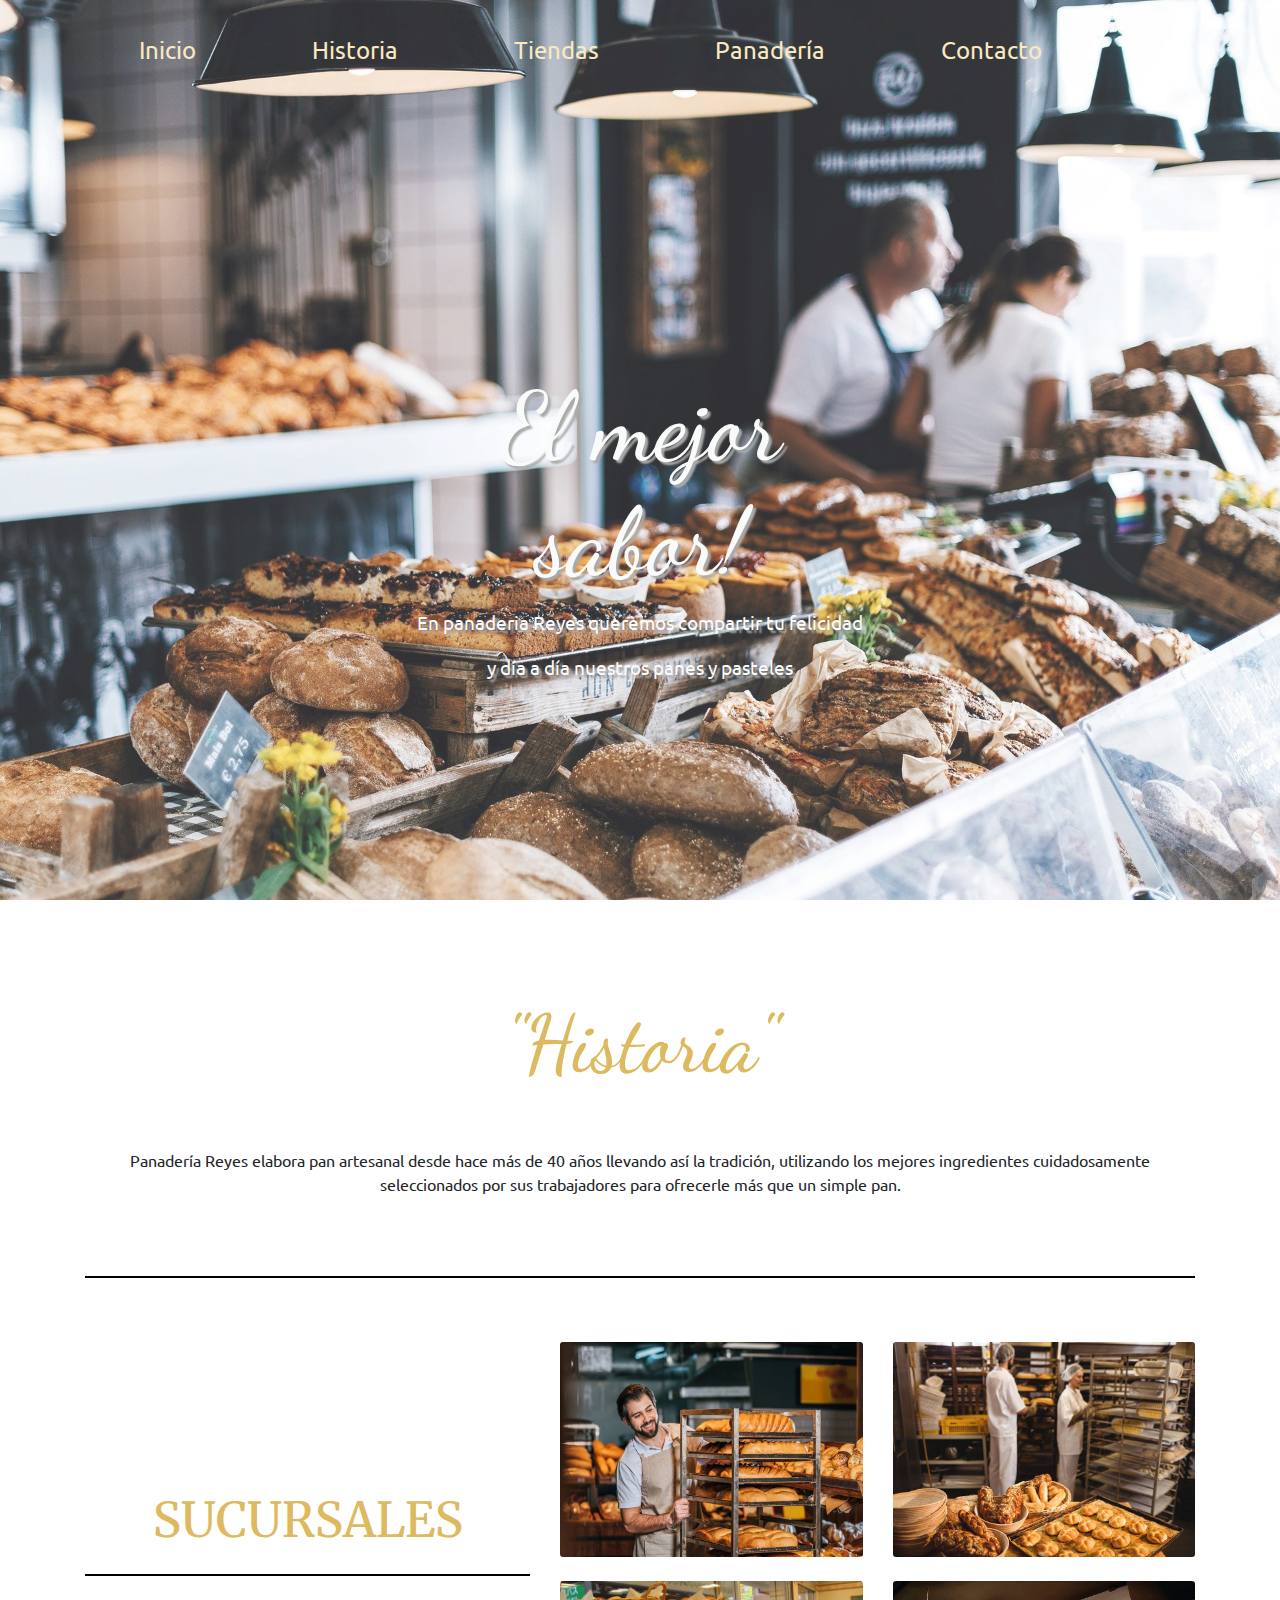
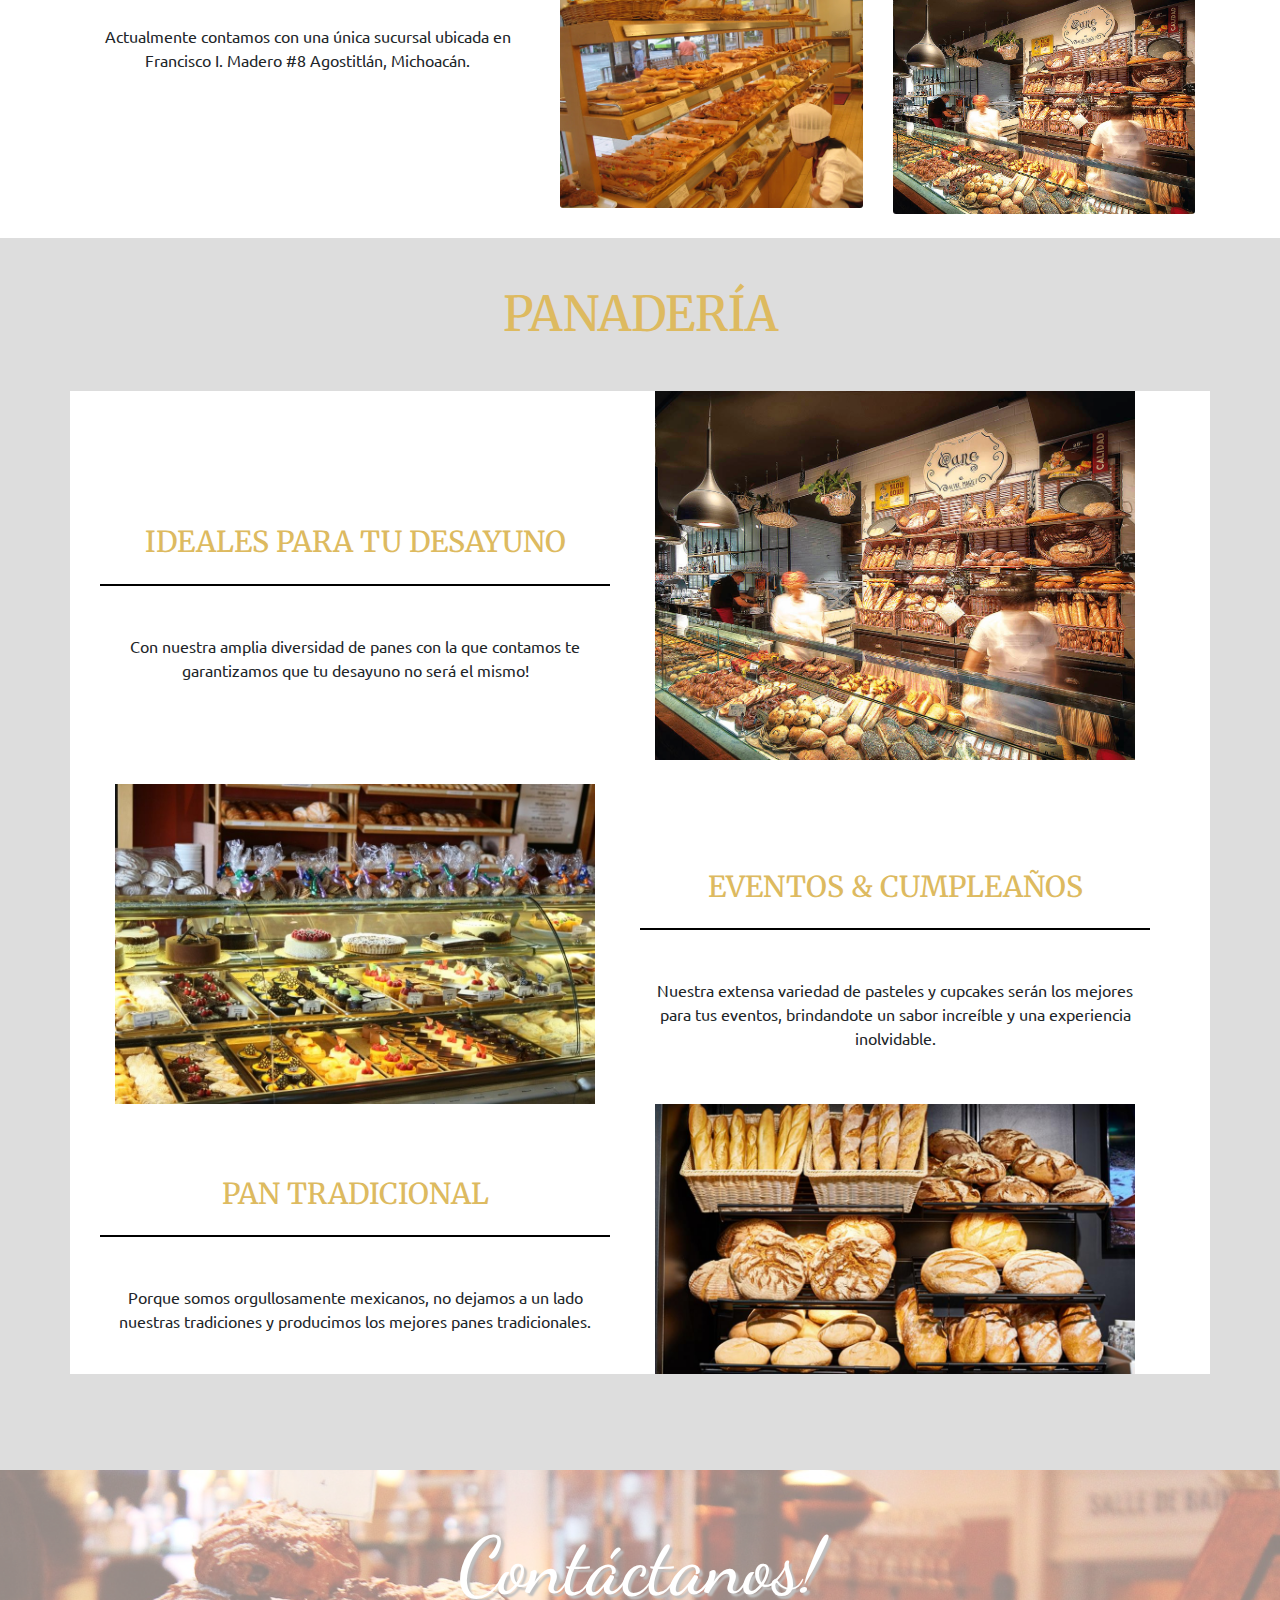
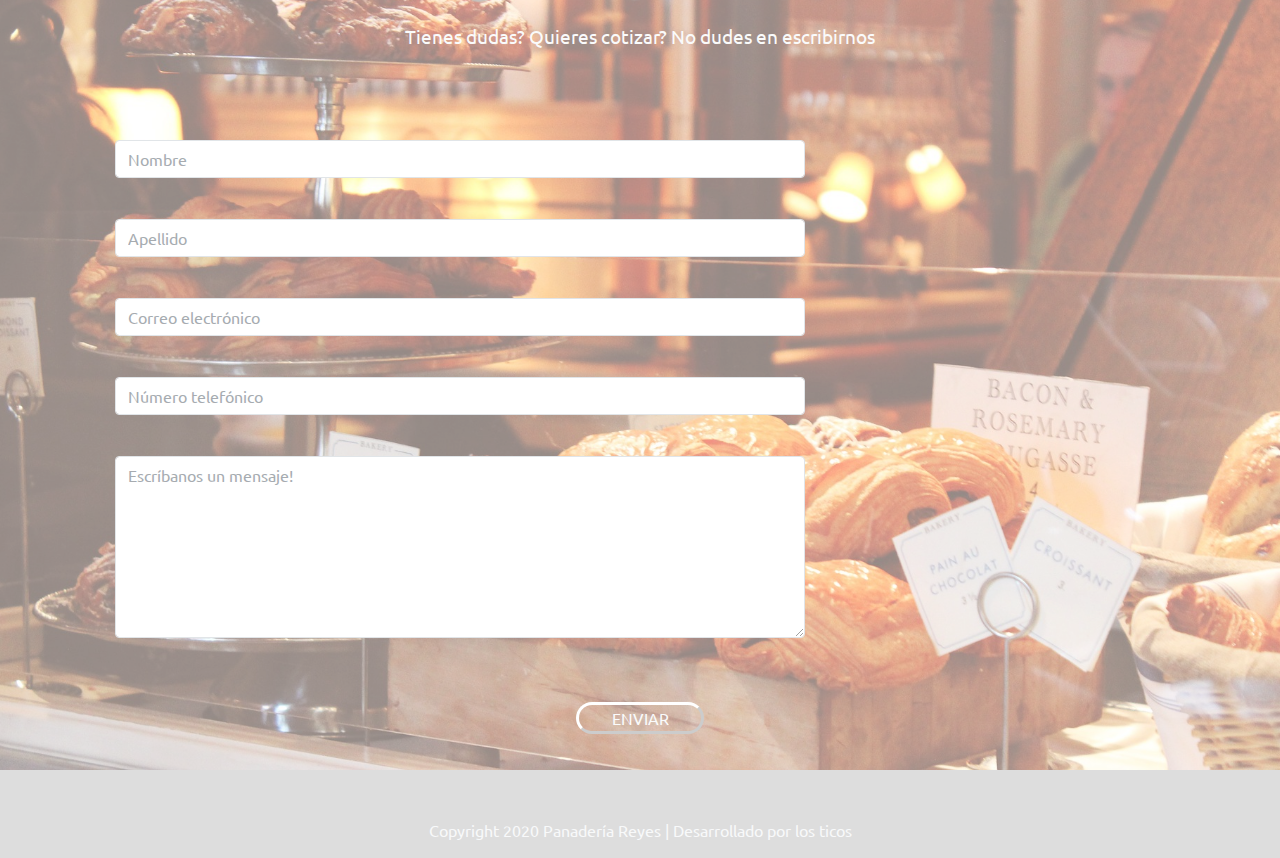
<file: PROYECTO PANADERI REYES CON BOOTSTRAP/index.html>
<!DOCTYPE html>
<html lang="es">
<head>
    <meta charset="UTF-8">
    <meta name="viewport" content="width=device-width, initial-scale=1.0">
    <title>Panadería Reyes</title>
    <!-- Bootstrap CSS -->
    <link rel="stylesheet" href="vendor/bootstrap/css/bootstrap.min.css">
    <link rel="stylesheet" href="css/estilos.css">
    <link rel="preconnect" href="https://fonts.gstatic.com">
<link href="https://fonts.googleapis.com/css2?family=Dancing+Script:wght@700&family=Merriweather:wght@300&family=Ubuntu:wght@300&display=swap" rel="stylesheet">

<SCRIPT languaje="JavaScript">
  function pulsar() {
  alert("¡GRACIAS POR CONTACTARNOS!");
  }
  </SCRIPT>

</head>
<body id="body">
    <div id="herobox2">
    <!-- NAVBAR -->
            <nav class="navbar navbar-expand-lg navbar-dark">
                
    <!-- BOTON HAMBURGUESA -->       
            <button class="navbar-toggler" type="button" data-toggle="collapse" data-target="#navbarSupportedContent" aria-controls="navbarSupportedContent" aria-expanded="false" aria-label="Toggle navigation">
              <span class="navbar-toggler-icon"></span>
            </button>        
    <!-- LINKS -->     
            <div class="collapse navbar-collapse justify-content-center mt-3" id="navbarSupportedContent">
              <ul class="navbar-nav">
                <li class="nav-item">
                  <a  id="menu" class="nav-link" href="index.html"> Inicio <span class="sr-only"></span></a>
                </li>
                <li class="nav-item">
                  <a  id="menu"  class="nav-link" href="historia.html">Historia</a>
                </li>
                <li class="nav-item">
                    <a  id="menu"  class="nav-link" href="#">Tiendas</a>
                  </li>
                  <li class="nav-item">
                    <a  id="menu" class="nav-link" href="#">Panadería</a>
                  </li>
                  <li class="nav-item">
                  <a  id="menu" class="nav-link" href="#">Contacto</a>
                </li>
              </ul>
            </div>
        </nav>
    <!-- HERO IMAGE -->
                <div class="container d-flex h-100 justify-content-center">
                  
                    <div class="row text-center text-light align-self-center">
                        <div id="herocontent" class="d-none d-sm-block">
                            <h3 id="titulo">El mejor sabor!</h3>
                            <p style="font-size: 1.2em; text-shadow: 3px 3px 2px rgba(150, 150, 150, 1);">En panaderia Reyes queremos compartir tu felicidad</p>
                            <p style="font-size: 1.2em; text-shadow: 3px 3px 2px rgba(150, 150, 150, 1);">y día a día nuestros panes y pasteles</p>
                        </div>
                    </div>
                </div>
            </div> 
    <!-- HISTORIA -->  
    <div class="container">
        <div class="row mt-5">
          <div class="col-md-12 text-center mt-5">
            <h1 id="historia">"Historia"</h1>
          </div>
          <div class="col-md-12 text-center mt-5">
              <p>Panadería Reyes elabora pan artesanal desde hace más de 40 años llevando así la tradición, utilizando los mejores ingredientes cuidadosamente seleccionados por sus trabajadores para ofrecerle más que un simple pan.</p>
               
          </div>
        </div>
        <div class="row mt-5"></div>
      </div>

      <div class="container">
        <hr style="height: 1px; background-color: black;">
      </div>

    <!-- SUCURSALES --> 
        <div class="container">
          <div class="row">
            <div class="col mt-5">
             
            </div>
          </div>
          <div class="row align-items-center">
            <div class="col-md-5">
                <h1 id="titulo-ss" class="text-center mb-4">SUCURSALES</h1>
                <hr style="height: 1px; background-color: black;">
                <p class="text-center mt-5">Actualmente contamos con una única sucursal ubicada en Francisco I. Madero #8 Agostitlán, Michoacán.</p>
            </div>
            <div class="col-md-7">
                <div class="row">
                  <div class="col-md-6 mb-4">
                    <img src="img/suc1.jpg" class="card-img" alt="...">
                  </div>
                  <div class="col-md-6 mb-4">
                    <img src="img/suc2.jpg" class="card-img" alt="...">
                  </div>

               </div>
    
              
                <div class="row">
                  
                  <div class="col-md-6 mb-4">
                    <img src="img/suc3.jpg" class="card-img" alt="...">
                  </div>

                  <div class="col-md-6 mb-4">
                    <img src="img/suc4.jpg" class="card-img" alt="...">
                  </div>
                </div>            
            </div>
            </div>
          </div>
          
     <!-- PANADERÍA -->   
      <div class="row" style="background-color: #dddddd;">
            <div class="col-md-12 text-center mt-5">
              <h1 id="titulo-ss" class="mb-5">PANADERÍA</h1>
            </div>
        <div class="container" style="background-color: white;">

              <div class="row col-md-12 align-items-center">
                <div class="col-md-6">
                <h1 id="subtitulo-ss" class="text-center mb-4 mt-5">IDEALES PARA TU DESAYUNO</h1>
                <hr style="height: 1px; background-color: black;">
                <p class="text-center mt-5">Con nuestra amplia diversidad de panes con la que contamos te garantizamos que tu desayuno no será el mismo! </p>   
              </div>
                <div class="col-md-6">
                  <div class="container mb-4">
                    <img src="img/pana3.jpg" class="img-fluid"  alt="Responsive image">
                  </div>
                </div>
            </div>
              
            <div class="row col-md-12 align-items-center">              
              <div class="col-md-6">
                <div class="container">
                  <img src="img/pana1.jpg" class="img-fluid"  alt="Responsive image">
                </div>
              </div>

              <div class="col-md-6">
                <h1 id="subtitulo-ss" class="text-center mb-4 mt-5">EVENTOS &amp CUMPLEAÑOS</h1>
                <hr style="height: 1px; background-color: black;">
                <p class="text-center mt-5">Nuestra extensa variedad de pasteles y cupcakes serán los mejores para tus eventos, brindandote un sabor increíble y una experiencia inolvidable.</p>   
              </div>
          </div>

          <div class="row col-md-12 align-items-center">
            <div class="col-md-6">
            <h1 id="subtitulo-ss" class="text-center mb-4 mt-5">PAN TRADICIONAL</h1>
            <hr style="height: 1px; background-color: black;">
            <p class="text-center mt-5">Porque somos orgullosamente mexicanos, no dejamos a un lado nuestras tradiciones y producimos los mejores panes tradicionales.</p>   
          </div>
            <div class="col-md-6">
              <div class="container">
                <img src="img/pana4.jpg" class="img-fluid"  alt="Responsive image">
              </div>
            </div>
        </div>
                        
        </div>
        <div class="col-md-12 mt-5 mb-5"></div>
      </div>
    <!-- CONTACTO -->   
      <div id="formulario"> 
        <div class="container">             
          <div class="row text-center">
              <div class="col-md-12">
                  <h3 id="contacto" class="mt-5">Contáctanos!</h3>
                  <p style="font-size: 1.2em;" class="text-light">Tienes dudas? Quieres cotizar? No dudes en escribirnos</p>                  
              </div>
          </div>    
             
              
          <div class="container mt-5">             
            <div class="row ">
                    <div class="col-md-12">
                        <div class="well well-sm">
                            <form class="form-horizontal" method="post">
                                <fieldset>
                                   
            
                                    <div class="form-group">
                                        <span class="col-md-1 col-md-offset-2 text-center"><i class="fa fa-user bigicon"></i></span>
                                        <div class="col-md-8">
                                            <input id="fname" name="name" type="text" placeholder="Nombre" class="form-control">
                                        </div>
                                    </div>
                                    <div class="form-group">
                                        <span class="col-md-1 col-md-offset-2 text-center"><i class="fa fa-user bigicon"></i></span>
                                        <div class="col-md-8">
                                            <input id="lname" name="name" type="text" placeholder="Apellido" class="form-control">
                                        </div>
                                    </div>
            
                                    <div class="form-group">
                                        <span class="col-md-1 col-md-offset-2 text-center"><i class="fa fa-envelope-o bigicon"></i></span>
                                        <div class="col-md-8">
                                            <input id="email" name="email" type="text" placeholder="Correo electrónico" class="form-control">
                                        </div>
                                    </div>
            
                                    <div class="form-group">
                                        <span class="col-md-1 col-md-offset-2 text-center"><i class="fa fa-phone-square bigicon"></i></span>
                                        <div class="col-md-8">
                                            <input id="phone" name="phone" type="text" placeholder="Número telefónico" class="form-control">
                                        </div>
                                    </div>
            
                                    <div class="form-group">
                                        <span class="col-md-1 col-md-offset-2 text-center"><i class="fa fa-pencil-square-o bigicon"></i></span>
                                        <div class="col-md-8">
                                            <textarea class="form-control" id="message" name="message" placeholder="Escríbanos un mensaje!" rows="7"></textarea>
                                        </div>
                                    </div>
            
                                    <div class="form-group">
                                        <div class="col-md-12 text-center">
                                          <INPUT  type="reset" type="button"
                                          name="button1"
                                          value="ENVIAR"
                                          onclick="pulsar()" id="btn" class="text-light mt-5">
                                            
                                        </div>
                                    </div>
                                </fieldset>
                            </form>
                        </div>
                    </div>
                    </div>
                  </div>
                  
          
                 
                </div> 
      </div>
    <!-- FOOTER --> 
    <div id="footer" class="fluid-container" style="background-color: #dddddd;">
      <div class="row">
        <div class="col-md-12 mt-5">
          <p class="text-center text-light">Copyright 2020 Panadería Reyes | Desarrollado por los ticos</p>
        </div>
      </div>
    </div>
      
    <!-- Optional JavaScript -->
    <!-- jQuery first, then Popper.js, then Bootstrap JS -->
<script src="vendor/jquery/jquery-3.5.1.slim.min.js"></script>
<script src="vendor/popper/popper.min.js"></script>
<script src="vendor/bootstrap/js/bootstrap.min.js"></script>
</body>
</html>
</file>
<file: PROYECTO PANADERI REYES CON BOOTSTRAP/css/estilos.css>
#body{
    font-family: 'Ubuntu', sans-serif
}
#menu{
    color: rgb(247, 228, 181);
    font-size: 1.5em;
    margin-right: 100px;
}

#herobox2{
    height: 100vh;
    min-height: 50vh;
    background-image: url(../img/bakery.jpg);
    background-size: cover;
    background-repeat: no-repeat;
    background-position: center;
    opacity: 80%;
}

#herocontent{
    max-width: 30rem;
}


#titulo{
    font-family: 'Dancing script', cursive;
    text-shadow: 3px 3px 2px rgba(150, 150, 150, 1);
    font-size: 6em;
}

#subtitulo-ss{
    font-family: 'Merriweather', serif;
    color: rgb(221, 186, 96);
    font-size: 1.8em;
}

#historia{
    color: rgb(221, 186, 96);
    font-family: 'Dancing script', cursive;
    font-size: 5em;
}

#contacto{
    color: rgb(255, 255, 255);
    font-family: 'Dancing script', cursive;
    font-size: 5em;
    text-shadow: 3px 3px 2px rgba(150, 150, 150, 1);
}

#titulo-ss{
    font-family: 'Merriweather', serif;
    color: rgb(221, 186, 96);
    font-size: 3em;
}

#formulario{
    height: 100vh;
    min-height: 50vh;
    background-image: url(../img/form.jpg);
    background-size: cover;
    background-repeat: no-repeat;
    background-position: center;
    opacity: 60%;
}

#btn{
    border-radius: 50px;
    width: 8rem;
    height: 2rem;
    border-color: rgb(255, 255, 255);
    background-color: transparent;
    border-width: 3px;
}



#heroboxhis{
    height: 70vh;
    min-height: 50vh;
    background-image: url(../img/herohis.jpg);
    background-size: cover;
    background-repeat: no-repeat;
    background-position: center;
    opacity: 80%;
}
</file>
